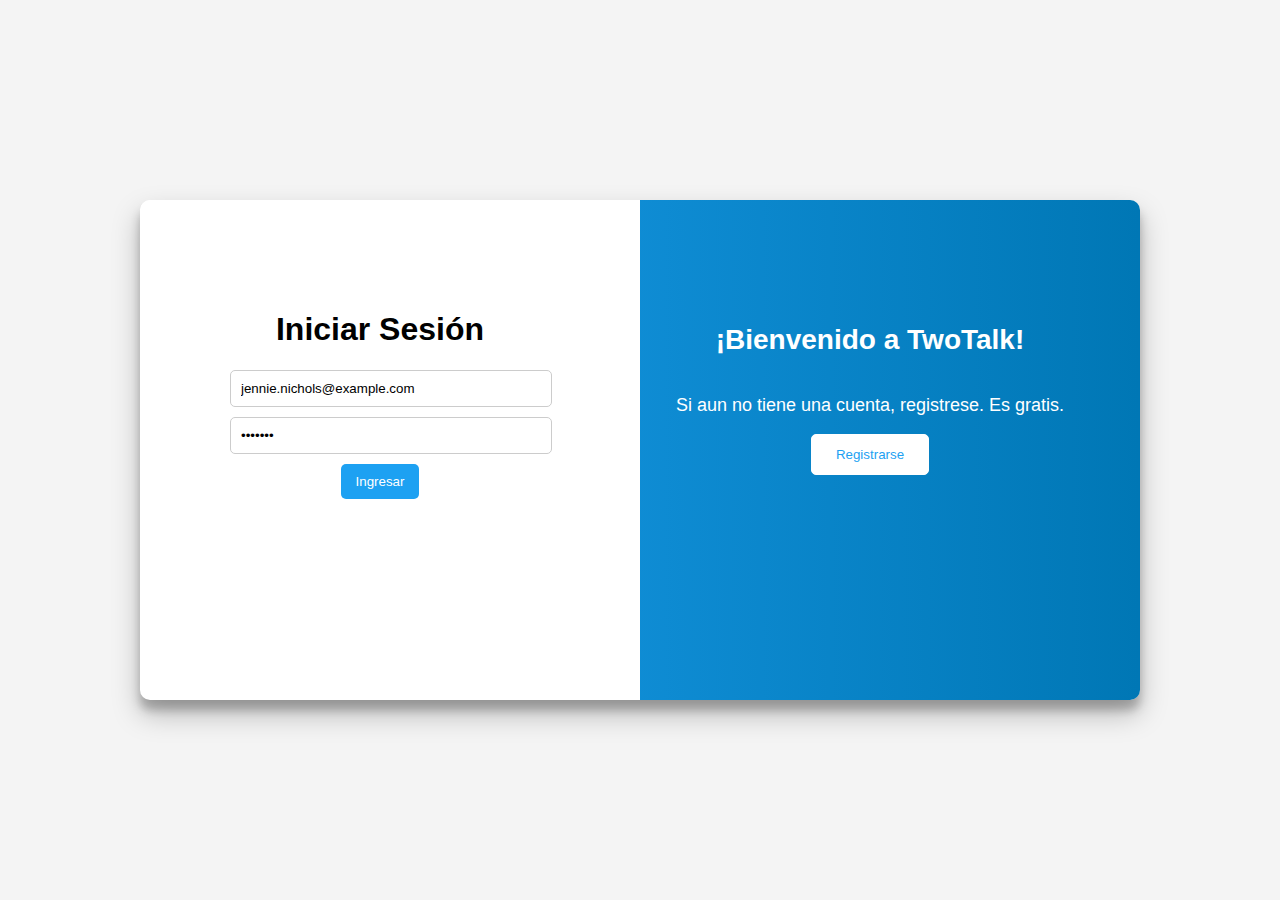
<file: index.html>
<!DOCTYPE html>
<html lang="es">
<head>
    <meta charset="UTF-8">
    <meta name="viewport" content="width=device-width, initial-scale=1.0">
    <link rel="stylesheet" href="styles.css">
    <link rel="shortcut icon" href="./Foro/hablar1.png" type="image/x-icon">

    <title>TwoTalk Ingresar</title>
</head>
<body>
    <div class="container">
        <div class="form-container sign-up-container">
            <form id="register-form">
                <h1>Crear una cuenta</h1>
                <input type="text" placeholder="Nombre" />
                <input type="email" placeholder="Email" />
                <input type="password" placeholder="Contraseña" />
            </form>
        </div>
        <div class="form-container sign-in-container">
            <form id="login-form">
                <div class="container1">
                <h1>Iniciar Sesión</h1>
                <input type="text" placeholder="Correo Electrónico" value="jennie.nichols@example.com" />
                <input type="password" placeholder="Contraseña" value="addison" />
                <button type="submit"><a href="./Foro/index.html">Ingresar</a></button>
                </div>
            </form>
        </div>
        <div class="overlay-container">
            <div class="overlay">
                <div class="overlay-panel overlay-left">
                 
                    <button class="ghost" id="signIn">Ingresar</button>
                </div>
                <div class="overlay-panel overlay-right ">
                    <h1>¡Bienvenido a TwoTalk!</h1>
                    <p>Si aun no tiene una cuenta, registrese. Es gratis.</p>
                    <button class="ghost" id="signUp"><a href="Login/registro.html" class="regis">Registrarse</a></button>
                </div>
            </div>
        </div>
    </div>
    <script src="script.js"></script>
</body>
</html>
</file>
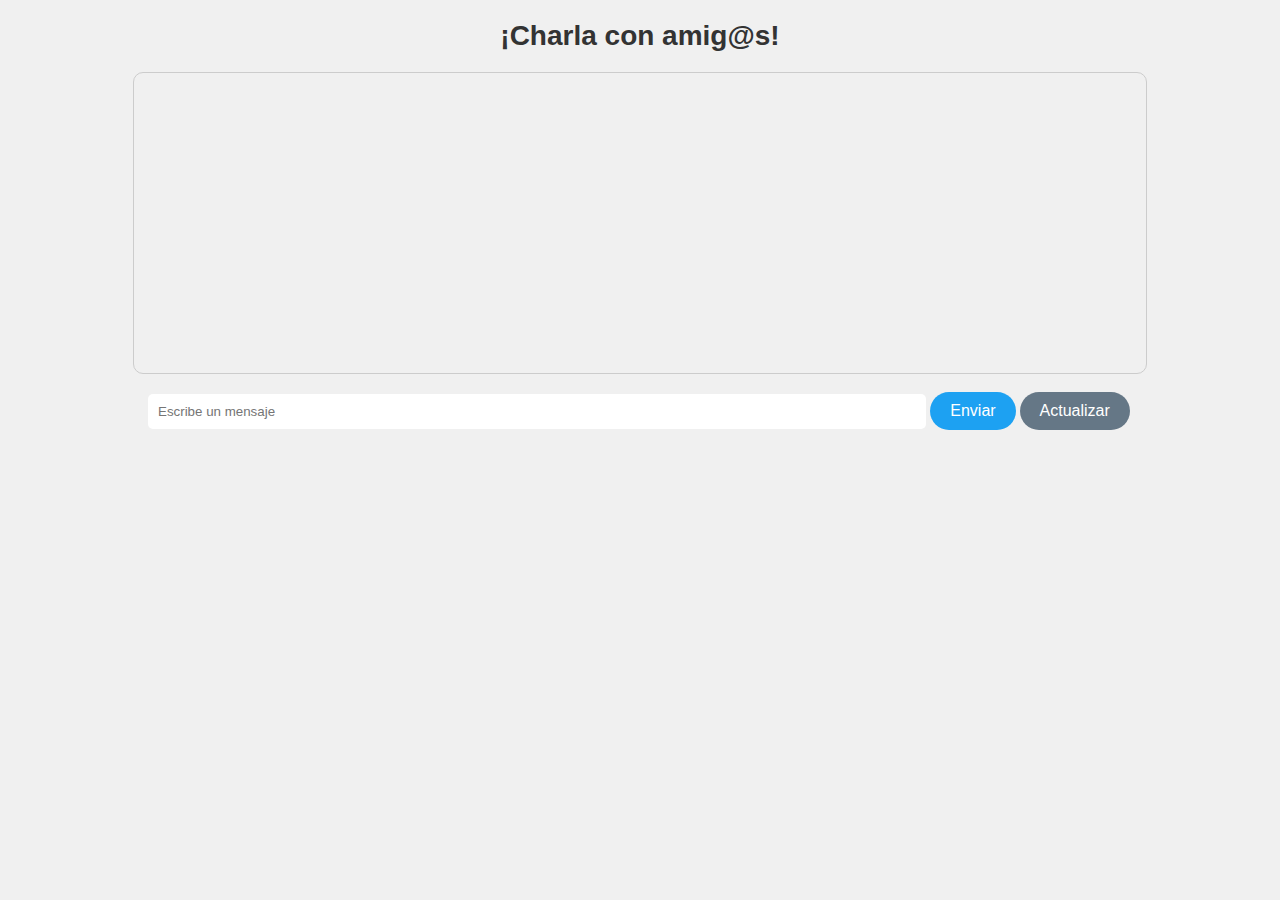
<file: chat/index.html>
<!DOCTYPE html>
<html lang="en">
<head>
  <meta charset="UTF-8">
  <meta name="viewport" content="width=device-width, initial-scale=1.0">
  <title>TwoTalk Chat</title>
  <link rel="stylesheet" href="style.css">
  <link rel="shortcut icon" href="../foro/correo-electronico.png" type="image/x-icon">
</head>
<body>
  <h1>¡Charla con amig@s!</h1>
  <div id="mensajes"></div>
  <input id="mensaje" placeholder="Escribe un mensaje" type="text">

  <button onClick="enviarMensaje()" class="btn-enviar">Enviar</button>
  <button onClick="simulateMessage()" class="btn-actualizar">Actualizar</button>
  <script src="script.js"></script>
</body>
</html>
</file>
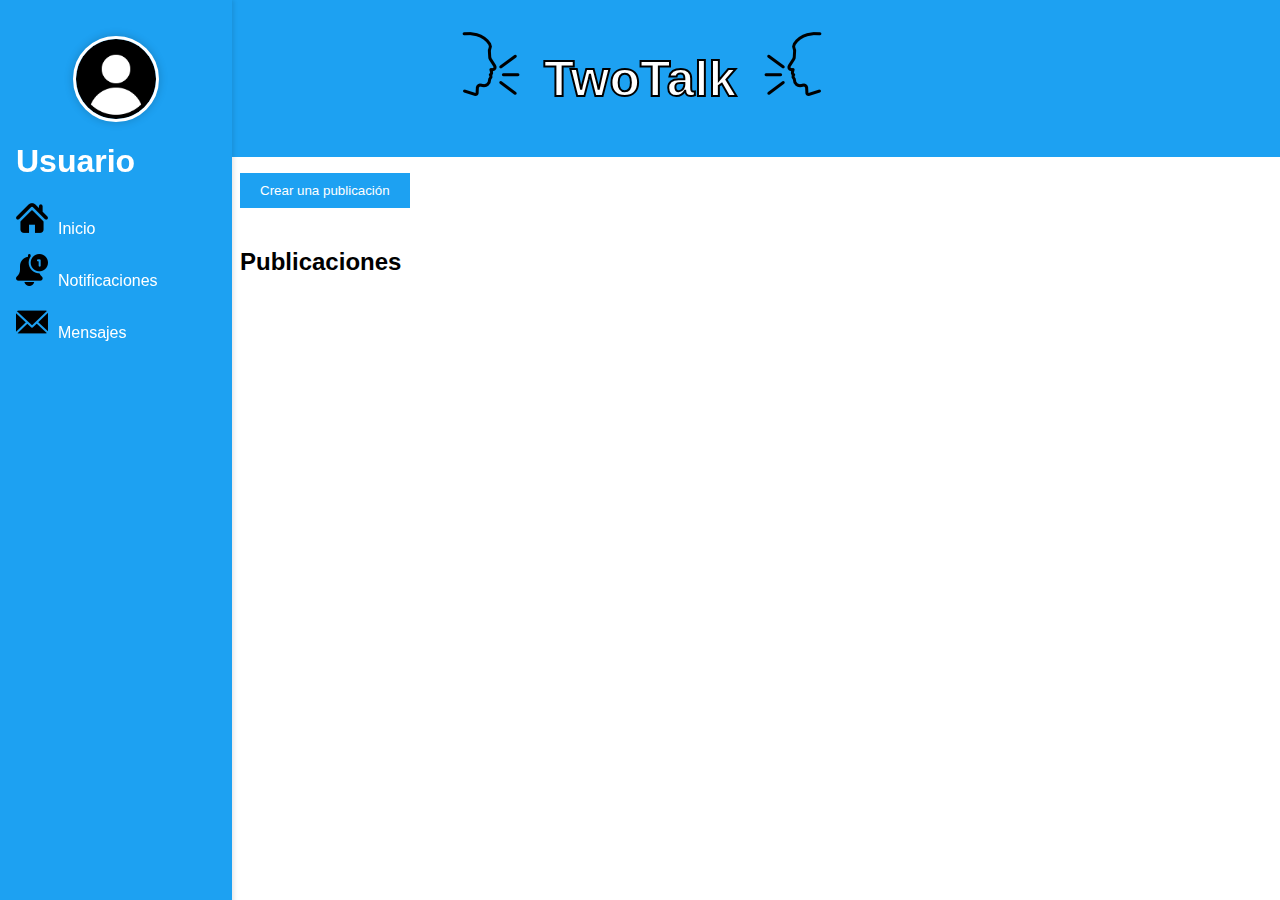
<file: Foro/index.html>
<!DOCTYPE html>
<html>
<head>
    <title>TwoTalk Inicio</title>
    <link rel="stylesheet" type="text/css" href="styles.css">
    <link rel="shortcut icon" href="../foro/hablar1.png" type="image/x-icon">

</head>
<body>
    <nav class="side-nav">
            <img src="usuario.png" alt="Avatar" class="avatar" id="avatar">
            <H1 class="usuario" alt="usuario" id="usuario">Usuario</H1>
        <ul>
            <li class="logosNot"><a href="../Foro/index.html"><img class="icono" src="../Foro/home.png" alt="">Inicio</a></li>
            <li class="logosNot"><a href="../notificaciones/index.html" target="_blank"><img class="icono" src="../Foro/activo.png" alt="">Notificaciones</a></li>
            <li class="logosNot"><a href="../chat/index.html" target="_blank"> <img class="icono" src="../Foro/correo-electronico.png" alt="">Mensajes</a></li>
        </ul>
    </nav>
    <header>
        <div class="imgLogo1"><img src="../Foro/hablar1.png" ></div>
        <div class="h1Texto"><h1>TwoTalk</h1></div>
        <div class="imgLogo1"><img src="../Foro/hablar2.png" ></div>
        
      
    </header>
    <main>
        <button id="toggle-form">Crear una publicación</button>
        <section id="post-form" class="hidden">
            <div class="post-form-container">
                <h2>Crear una publicación</h2>
              <!--   <div class="form-group">
                  <label for="post-username">Usuario:</label>
                    <input type="text" id="post-username" placeholder="Tu usuario">
                </div>--> 
                <div class="form-group">
                    <label for="post-image">Imagen:</label>
                    <input type="file" id="post-image" accept="image/*">
                </div>
                <div class="form-group">
                    <label for="post-title">Título:</label>
                    <input type="text" id="post-title" placeholder="Titulo">
                </div>
                <div class="form-group">
                    <label for="post-content">Contenido:</label>
                    <textarea id="post-content" placeholder="Escribe un contenido"></textarea>
                </div>
                <button id="submit-post">Publicar</button>
            </div>
        </section>
        <section id="post-list">
            <h2>Publicaciones</h2>
            <ul id="posts">
                
            </ul>
        </section>
    </main>
    <script src="https://code.jquery.com/jquery-3.6.0.min.js"></script>
    <script src="publicaciones.js"></script>
    <script src="usuarios.js"></script>

    <div></div>
</body>
</html>
</file>
<file: styles.css>
body {
    font-family: Arial, Helvetica, sans-serif;
    display: flex;
    justify-content: center;
    align-items: center;
    height: 100vh;
    margin: 0;
    background-color: #f4f4f4;
}

.container {
    background-color: #fff;
    border-radius: 10px;
    box-shadow: 0 14px 28px rgba(0, 0, 0, 0.25), 0 10px 10px rgba(0, 0, 0, 0.22);
    position: relative;
    overflow: hidden;
    width: 100%;
    max-width: 1000px;
    min-height: 500px;
}

.form-container {
    position: absolute;
    top: 0;
    height: 100%;
    transition: all 0.6s ease-in-out;
}

.sign-in-container {
    left: 0;
    width: 50%;
    z-index: 2;
}

.sign-up-container {
    left: 0;
    width: 50%;
    opacity: 0;
    z-index: 1;
}

.overlay-container {
    position: absolute;
    top: 0;
    left: 50%;
    width: 50%;
    height: 100%;
    overflow: hidden;
    transition: transform 0.6s ease-in-out;
    z-index: 100;
}
.container1 {
    background-color: #fff;
    border-radius: 10px;
    width: 300px;
    text-align: center;
    padding: 18%;
}
#container2 {
    border-radius: 10px;
    width: 300px;
    text-align: center;
    padding: 18%;
}



.overlay {
    position: relative;
    left: -100%;
    height: 100%;
    width: 200%;
    background: #1da1f2;
    background: linear-gradient(to right, #1da1f2, #0077b5);
    transition: transform 0.6s ease-in-out;
}

.overlay-panel {
    position: absolute;
    top: 0;
    display: flex;
    flex-direction: column;
    justify-content: center;
    align-items: center;
    padding: 0 40px;
    height: 100%;
    width: 50%;
    text-align: center;
    transform: translateX(0);
    transition: transform 0.6s ease-in-out;
}

.overlay-left {
    transform: translateX(-100%);
}

.overlay-right {
    right: -20px;
    top: -60px;
}

.overlay h1 {
    color: #fff;
    font-size: 28px;
}

.overlay p {
    color: #fff;
    font-size: 18px;
    margin-top: 20px;
}

.ghost {
    border: 1px solid #fff;
    color: #fff;
    padding: 12px 24px;
    text-decoration: none;
    transition: all 0.3s ease;
    background-color: #fff;
    color: #1da1f2;
    cursor: pointer;
}

input {
    width: 100%;
    padding: 10px;
    margin-bottom: 10px;
    border: 1px solid #ccc;
    border-radius: 5px;
}
button {
    background-color: #1da1f2;
    color: white;
    border: none;
    padding: 10px 15px;
    border-radius: 5px;
    cursor: pointer;

}

a:link, a:visited, a:active {
    text-decoration:none;
    color: white;
    
}
.regis:link, .regis:visited, .regis:active {
    color: #1da1f2;
    
}
.form-container.sign-up-container.active {
    transform: translateX(100%);
    opacity: 1;
    z-index: 2;
}

.form-container.sign-in-container.active {
    transform: translateX(0);
    z-index: 1;
}

.overlay-container.active {
    transform: translateX(-100%);
}
</file>
<file: chat/style.css>
/* Estilos generales */
body {
  font-family: Arial, sans-serif;
  font-size: 14px;
  color: #333;
  background-color: #f0f0f0;
}

h1 {
  text-align: center;
  margin: 20px 0;
}

/* Estilos del chat */
#mensajes {
  width: 80%;
  margin: 0 auto;
  border: 1px solid #ccc;
  border-radius: 10px;
  overflow-y: scroll;
  height: 300px;
  
}

#mensajes p {
  padding: 10px;
  margin: 5px;
}

#mensajes p:nth-child(odd) {
  background-color: #e6ecf0;
}

#mensajes p:nth-child(even) {
  background-color: #fff;
}

#mensajes p span {
  font-weight: bold;
}



/* Estilos del formulario */
.form {
  width: 80%;
  margin: 20px auto;
  text-align: center;
}

input, button {
  padding: 10px;
  border: none;
  border-radius: 5px;
  margin: 0 auto;
}

input {
  margin-top: 20px;
  margin-left: 140px;
  width: 60%;
  display: flex;
  justify-content: center;
  align-items: center;
  display: inline-block;
}


/*Estilos BOTONES CHAT*/
.btn-enviar {
  background-color: #1DA1F2; /* Azul claro */
  color: white; /* Blanco */
  border: none; /* Sin borde */
  border-radius: 20px; /* Bordes redondeados */
  font-family: Arial, Helvetica, sans-serif; /* Fuente Arial */
  font-size: 16px; /* Tamaño de fuente 16px */
  padding: 10px 20px; /* Espacio entre texto y borde */
  cursor: pointer; /* Cursor en forma de mano */
}

.btn-actualizar {
  background-color: #657786; /* Gris oscuro */
  color: white; /* Blanco */
  border: none; /* Sin borde */
  border-radius: 20px; /* Bordes redondeados */
  font-family: Arial, Helvetica, sans-serif; /* Fuente Arial */
  font-size: 16px; /* Tamaño de fuente 16px */
  padding: 10px 20px; /* Espacio entre texto y borde */
  cursor: pointer; /* Cursor en forma de mano */
}
.imagen-perfil {
  width: 60px;
  height: 60px;
  border-radius: 50%;
  margin-left: 10px;
  display: inline-block;
  margin-top: 10px;
}
.usuarionom{
  display: inline-block;
  color: #1DA1F2;
  font-size: medium;
  font-weight: bold;

}
.message-text{
  margin-top: 20px;
  margin-left: 20px;
}
</file>
<file: Foro/styles.css>
body {
  font-family: Arial, sans-serif;
  margin: 0;
  padding: 0;
}
.imgLogo1{
  display:inline-block;
  margin-right: 20px;
  width: 60px;
  height: 60px;
  margin-left: 20px;
}
.h1Texto{
  font-size: 25px;
  display: inline-block;
 -webkit-text-stroke: 2px black;
}

header {
  background-color: #1da1f2;
  color: white;
  text-align: center;
  padding: 1rem;
}

nav.side-nav {
  position: fixed;
  left: 0;
  top: 0;
  width: 200px;
  height: 100%;
  background-color: #1da1f2;
  color: white;
  padding: 1rem;
  box-shadow: 2px 0px 4px rgba(0, 0, 0, 0.1);
}

nav.side-nav ul {
  list-style: none;
  padding: 0;
  margin: 0;
}

nav.side-nav ul li {
  margin-bottom: 1rem;
}

nav.side-nav ul li a {
  text-decoration: none;
  color: white;
  display: block;
}

main {
  margin-left: 220px;
  max-width: 800px;
  margin: 0 auto;
  padding: 1rem;
}

.hidden {
  display: none;
}

.post-form-container {
  background-color: #f7f7f7;
  border: 1px solid #ccc;
  border-radius: 5px;
  padding: 1.5rem;
  box-shadow: 0px 2px 4px rgba(0, 0, 0, 0.1);
}

.form-group {
  margin-bottom: 1rem;
}

.form-group label {
  display: block;
  margin-bottom: 0.3rem;
}

.form-group input[type="text"],
.form-group textarea,
.form-group input[type="file"] {
  width: 100%;
  padding: 0.5rem;
  border: 1px solid #ccc;
  border-radius: 3px;
}

.form-group textarea {
  height: 100px;
}

#toggle-form {

  background-color: #333;
  color: white;
  border: none;
  padding: 0.5rem 1rem;
  cursor: pointer;

}

#submit-post {
  background-color: #333;
  color: white;
  border: none;
  padding: 0.5rem 1rem;
  cursor: pointer;
}


#submit-post:hover {
  background-color: #555;
}

.post-card {
  border: 1px solid #ccc;
  border-radius: 5px;
  padding: 1rem;
  margin-bottom: 1rem;
  box-shadow: 0px 2px 4px rgba(0, 0, 0, 0.1);
}

.post-card .post-header {
  display: flex;
  justify-content: space-between;
  align-items: center;
  margin-bottom: 0.5rem;
}

.post-card img {
  max-width: 100%;
  height: auto;
  margin-bottom: 1rem;
}

.avatar {
  width: 80px;
  height: 80px;
  border-radius: 50%;
  margin: 20px auto;
  display: block;
  border: 3px solid white;
  box-shadow: 0px 0px 10px rgba(0, 0, 0, 0.2);
}

/* Estilo para la lista de publicaciones */
#posts {
  list-style-type: none;
  padding: 0;
}

/* Estilo para cada publicación */
#posts li {
  margin-bottom: 20px;
  padding: 10px;
  border: 1px solid #ccc;
  background-color: #f9f9f9;
}

/* Estilo para el título de la publicación */
#posts li h3 {
  font-size: 1.5rem;
  margin-bottom: 5px;
  color: #333;
}

/* Estilo para el contenido de la publicación */
#posts li p {
  font-size: 1rem;
  color: #666;
}

/* Estilo para el botón "Crear una publicación" */
#toggle-form {
  background-color: #1da1f2;
  color: #fff;
  padding: 10px 20px;
  border: none;
  cursor: pointer;
  margin-bottom: 20px;
}

/* Estilo para el formulario de creación de publicación */
#post-form {
  background-color: #f9f9f9;
  padding: 20px;
  border: 1px solid #ccc;
}

/* Estilo para los campos del formulario */
.form-group {
  margin-bottom: 15px;
}

label {
  font-weight: bold;
  display: block;
}

input[type="text"],
input[type="file"],
textarea {
  width: 100%;
  padding: 10px;
  border: 1px solid #ccc;
  border-radius: 4px;
  font-size: 1rem;
}

/* Estilo para el botón de envío del formulario */
#submit-post {
  background-color: #007BFF;
  color: #fff;
  padding: 10px 20px;
  border: none;
  cursor: pointer;
}

/* Estilo para las publicaciones manuales */
/* Estilo para las publicaciones */
#posts li {
  margin-bottom: 20px;
  padding: 10px;
  border: 1px solid #ccc;
  background-color: #f9f9f9;
  transition: background-color 0.3s, transform 0.3s;
  /* Agregar transiciones */
  cursor: pointer;
}

/* Estilo para el efecto al poner el mouse encima */
#posts li:hover {
  background-color: #e0e0e0;
  /* Cambiar el color de fondo al pasar el mouse */
  transform: scale(1.05);
  /* Aumentar ligeramente el tamaño */
}


/* Estilo para el interruptor (switch) */
.switch {
  position: relative;
  display: inline-block;
  width: 60px;
  height: 34px;
}

/* Estilo para el slider del interruptor (switch) */
.switch input {
  opacity: 0;
  width: 0;
  height: 0;
}

.slider {
  position: absolute;
  cursor: pointer;
  top: 0;
  left: 0;
  right: 0;
  bottom: 0;
  background-color: #ccc;
  transition: 0.4s;
  border-radius: 34px;
}

.slider:before {
  position: absolute;
  content: "";
  height: 26px;
  width: 26px;
  left: 4px;
  bottom: 4px;
  background-color: white;
  transition: 0.4s;
  border-radius: 50%;
}

input:checked+.slider {
  background-color: #007BFF;
  /* Color de fondo del modo oscuro */
}

input:checked+.slider:before {
  transform: translateX(26px);
}

/* Estilos para el modo oscuro */
.modo-oscuro {
  background-color: #333;
  color: #fff;
}

/* Ajusta otros estilos según sea necesario para el modo oscuro */


/* Estilos para las publicaciones en el modo oscuro */
.modo-oscuro #posts li {
  background-color: #444;
  /* Color de fondo en modo oscuro */
  color: #fff;
  /* Color del texto en modo oscuro */
  border: 1px solid #666;
  /* Borde en modo oscuro */
}

/* Estilos para el efecto al poner el mouse encima en modo oscuro */
.modo-oscuro #posts li:hover {
  background-color: #555;
  /* Cambiar el color de fondo al pasar el mouse en modo oscuro */
  transform: scale(1.05);
  /* Aumentar ligeramente el tamaño en modo oscuro */
}

/* Estilos para las publicaciones en el modo oscuro */
.modo-oscuro #posts li {
  background-color: #444;
  /* Color de fondo en modo oscuro */
  color: #fff;
  /* Color del texto en modo oscuro */
  border: 1px solid #666;
  /* Borde en modo oscuro */
}

/* Estilos para el efecto al poner el mouse encima en modo oscuro */
.modo-oscuro #posts li:hover {
  background-color: #555;
  /* Cambiar el color de fondo al pasar el mouse en modo oscuro */
  color: #fff;
  /* Cambiar el color del texto al pasar el mouse en modo oscuro */
  transform: scale(1.05);
  /* Aumentar ligeramente el tamaño en modo oscuro */
}

/* Estilo para la página en modo oscuro */
.modo-oscuro {
  background-color: #333;
  /* Color de fondo en modo oscuro */
  color: #fff;
  /* Color del texto en modo oscuro */
}

/* Estilos para el navbar en modo oscuro */
.modo-oscuro .side-nav {
  background-color: #111;
  /* Color de fondo del navbar en modo oscuro */
}

/* Estilos para el header en modo oscuro */
.modo-oscuro header {
  background-color: #111;
  /* Color de fondo del header en modo oscuro */
}

/* Estilos para las publicaciones en modo oscuro */
.modo-oscuro #posts li {
  background-color: #444;
  /* Color de fondo en modo oscuro */
  color: #fff;
  /* Color del texto en modo oscuro */
  border: 1px solid #666;
  /* Borde en modo oscuro */
}

/* Estilos para el efecto al poner el mouse encima en modo oscuro */
.modo-oscuro #posts li:hover {
  background-color: #555;
  /* Cambiar el color de fondo al pasar el mouse en modo oscuro */
  color: #fff;
  /* Cambiar el color del texto al pasar el mouse en modo oscuro */
  transform: scale(1.05);
  /* Aumentar ligeramente el tamaño en modo oscuro */
}

/*Modo oscuro de las publicaciones*/

.modo-oscuro .post-form-container {
  background-color: #555;
}


/*Mensajes ICONO*/
.logosNot {
  display: flex;
  align-items: center;
}

.logosNot .icono {
  margin-right: 10px;
}



.post-img {
  top: 0;
  left: 0;
}

.post-header span {
  width: 80px;
  height: 80px;
  border-radius: 50%;
}

.post-username {
  top: 0;
  left: 0;
}

.UsuarioPost {
  color: #1DA1F2;
  font-size: medium;
  font-weight: bold;

}
</file>
